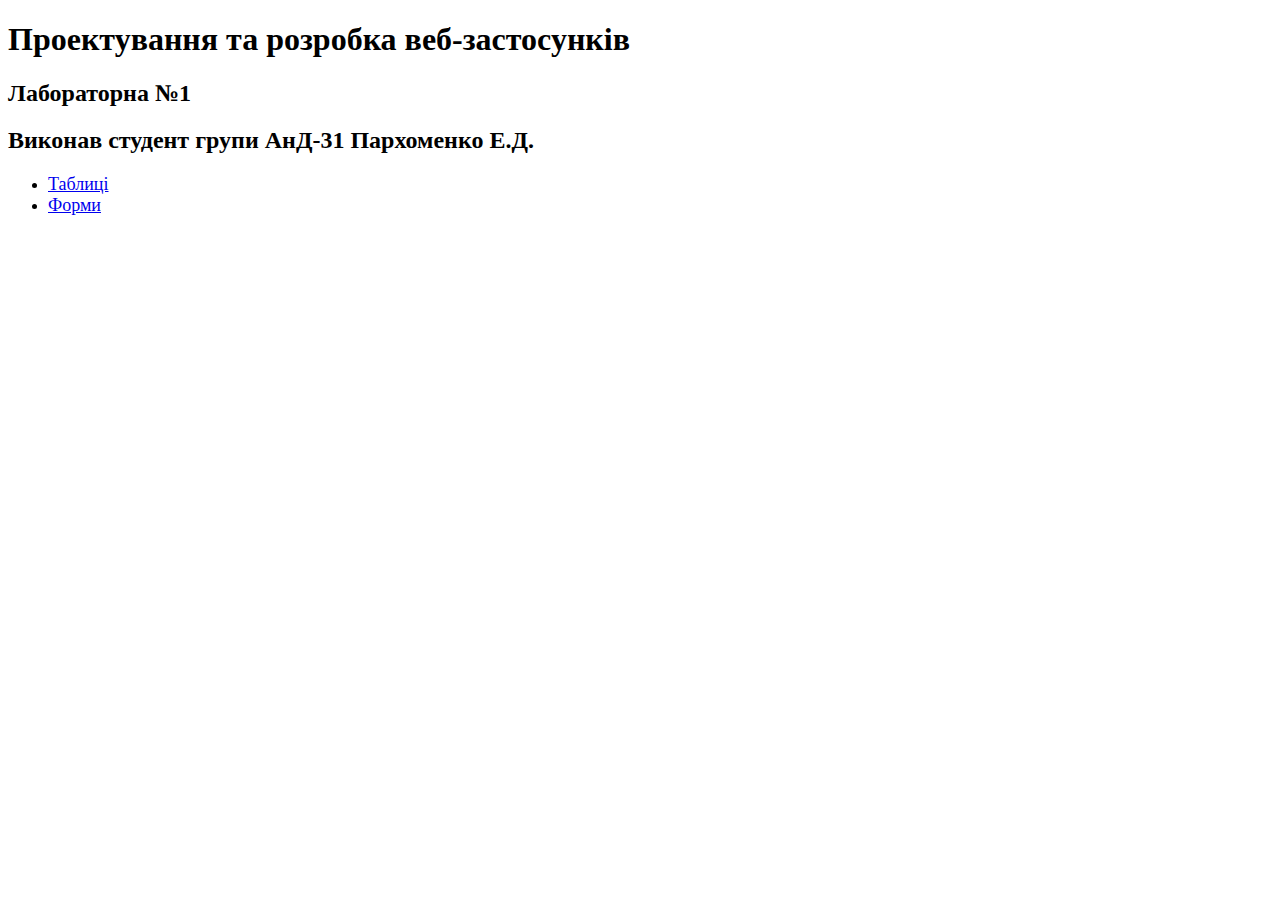
<file: lab1/index.html>
<!DOCTYPE html>
<html lang="ukr">
<head>
    <meta charset="UTF-8">
    <meta name="viewport" content="width=device-width, initial-scale=1.0">
    <title>Лабораторна №1</title>
</head>
<body>
    <h1>Проектування та розробка веб-застосунків</h1>
    <h2>Лабораторна №1</h2>
    <h2>Виконав студент групи АнД-31 Пархоменко Е.Д.</h2>
    <ul>
        <li>
            <a href = "table.html"><font size="4">Таблиці</font></a>
        </li>
        <li>
            <a href = "form.html"><font size="4">Форми</font></a>
        </li>
    </ul>
</body>
</html>
</file>
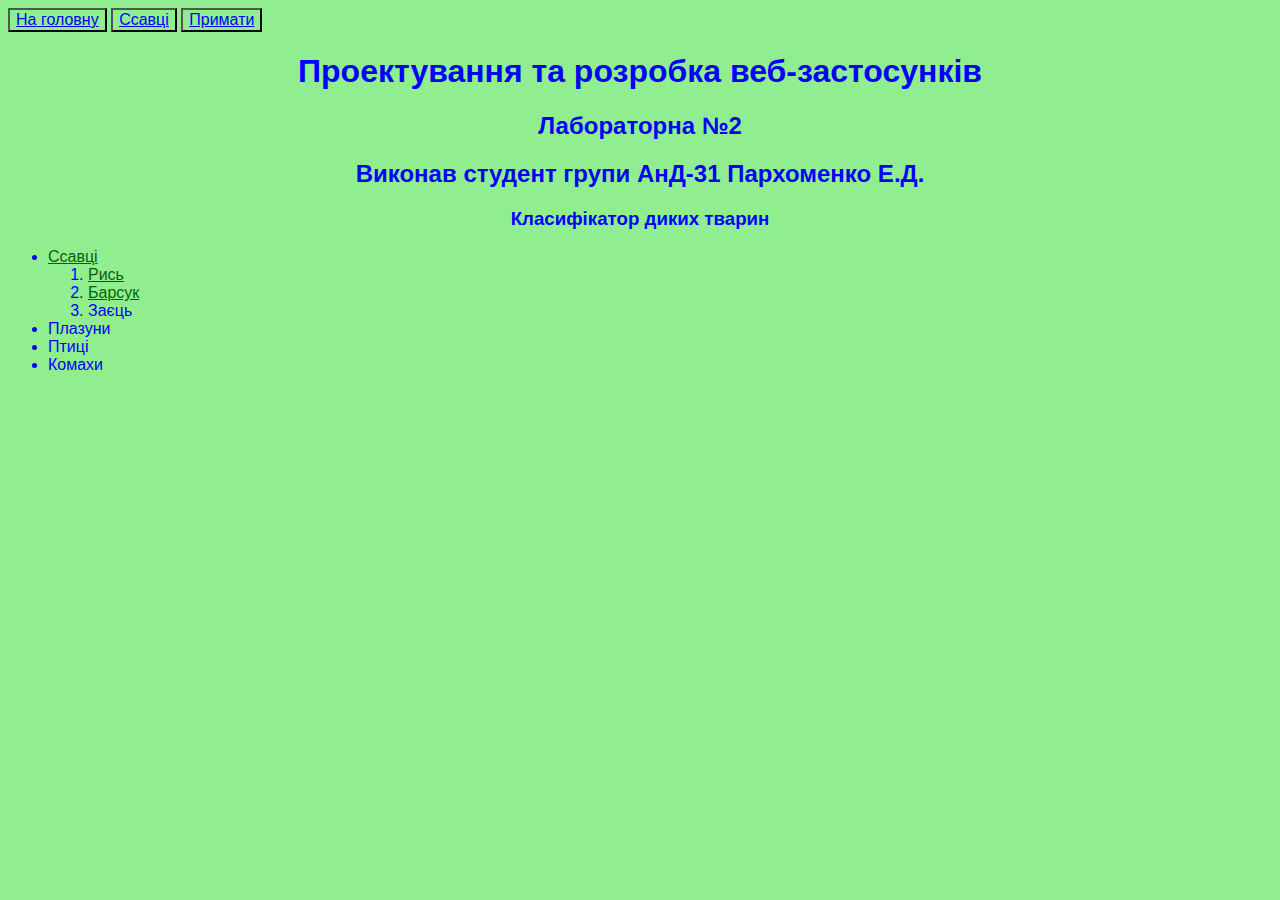
<file: lab2/index.html>
<!DOCTYPE html>
<html lang="ukr">
<head>
    <meta charset="UTF-8">
    <meta name="viewport" content="width=device-width, initial-scale=1.0">
    <link rel="stylesheet" href="css/index.css">
    <title>Лабораторна №2</title>
    <button class="button"><a href="index.html">На головну</a></button>
    <button class="button"><a href="mammal.html">Ссавці</a></button>
    <button class="button"><a href="monkey.html">Примати</a></button>
</head>
<body>
    <h1 align = "center" >Проектування та розробка веб-застосунків</h1>
    <h2>Лабораторна №2</h2>
    <h2>Виконав студент групи АнД-31 Пархоменко Е.Д.</h2>
    <h3>Класифікатор диких тварин</h3>
    <ul>
        <li><a href = "mammal.html"> Ссавці </a>
            <ol>
                <li><a href = "mammal.html#ryis">Рись</a></li>
                <li><a href = "mammal.html#barsuk">Барсук</a></li>
                <li>Заєць</li>
            </ol>
        </li>
        <li>Плазуни</li>
        <li>Птиці</li>
        <li>Комахи</li>
    </ul>
</body>
</file>
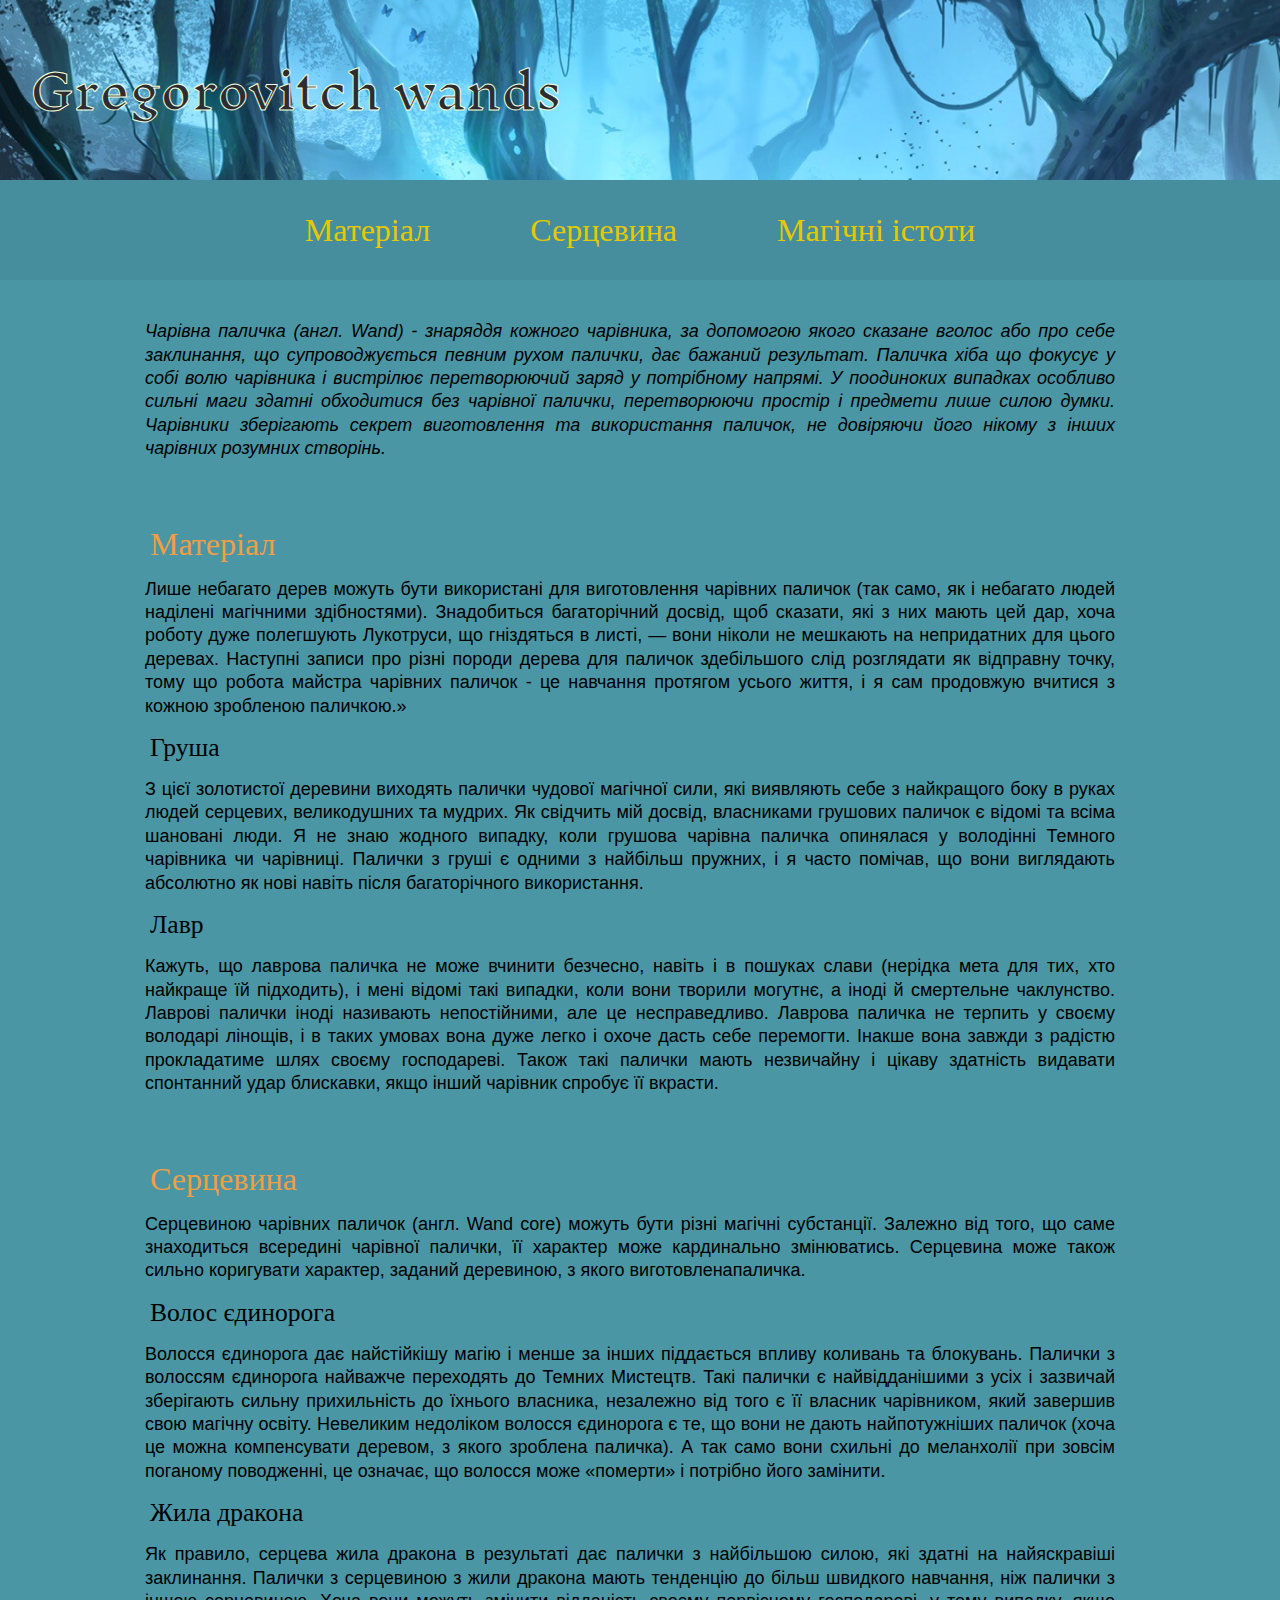
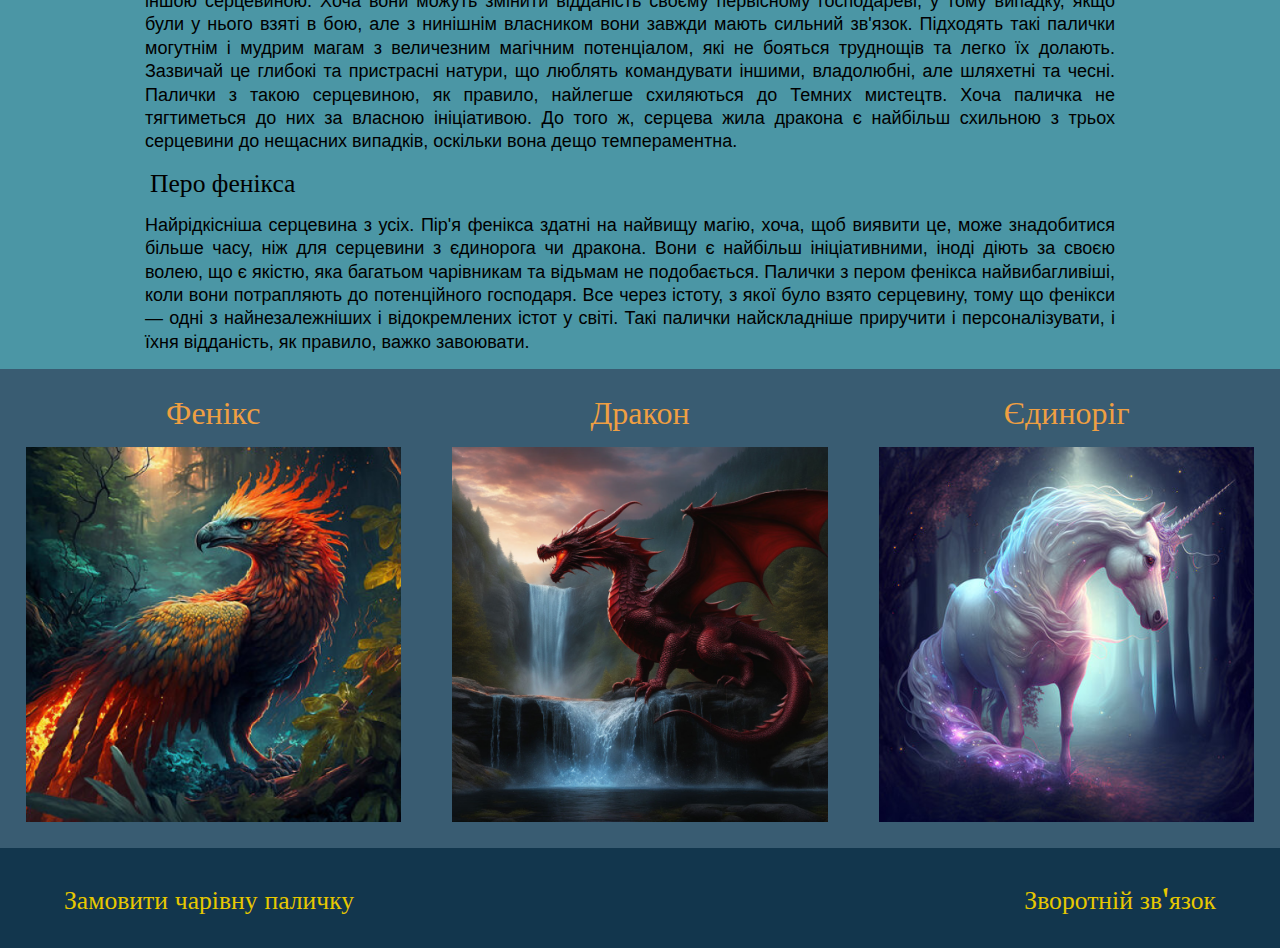
<file: my_module/index.html>
<!DOCTYPE html>
<html lang="uk">

<head>
    <meta charset="UTF-8">
    <meta name="viewport" content="width=device-width, initial-scale=1.0">
    <link rel="stylesheet" href="css/style.css">
    <title>МКР</title>
</head>

<body>
    <div class="container">
        <div class="flex align-center header">
            <a href="#" class="logo">
                <div class=" header_text">Gregorovitch wands</div>
            </a>
        </div>

        <div class="flex main">
            <div class="flex wrap justify-center additional" id="else">

                <div class="flex wrap align-center justify-center column name_img_container">
                    <div class="additional_name">Фенікс</div>
                    <img src="img/phoenix.png" alt="phoenix" class="additional_img">
                </div>
                <div class="flex wrap align-center justify-center column name_img_container">
                    <div class="additional_name">Дракон</div>
                    <img src="img/dragon.png" alt="dragon" class="additional_img">
                </div>
                <div class="flex wrap align-center justify-center column name_img_container">
                    <div class="additional_name">Єдиноріг</div>
                    <img src="img/unicorn.png" alt="unicorn" class="additional_img">
                </div>



            </div>
            <div class="menu_content_container">
                <div class="flex align-center flex-end menu">
                    <ul class="flex menu_list">
                        <li class="menu_item">
                            <a href="#mat" class="menu_link">
                                Матеріал
                            </a>
                        </li>
                        <li class="menu_item">
                            <a href="#in" class="menu_link">
                                Серцевина
                            </a>
                        </li>
                        <li class="menu_item">
                            <a href="#else" class="menu_link">
                                Магічні істоти
                            </a>
                        </li>
                    </ul>



                </div>
                <div class="flex wrap justify-center content">
                    <div class="text-block">
                        Чарівна паличка (англ. Wand) - знаряддя кожного чарівника, за допомогою якого сказане вголос або
                        про себе
                        заклинання, що супроводжується певним рухом палички, дає бажаний результат. Паличка хіба що
                        фокусує у собі
                        волю
                        чарівника і вистрілює перетворюючий заряд у потрібному напрямі. У поодиноких випадках особливо
                        сильні маги
                        здатні обходитися без чарівної палички, перетворюючи простір і предмети лише силою думки.
                        Чарівники
                        зберігають
                        секрет виготовлення та використання паличок, не довіряючи його нікому з інших чарівних розумних
                        створінь.
                    </div>
                    <div class="article_group">
                        <div class="content_title" id="mat">Матеріал</div>
                        <div class="text-block">
                            Лише небагато дерев можуть бути використані для виготовлення чарівних паличок (так само, як
                            і
                            небагато
                            людей
                            наділені магічними здібностями). Знадобиться багаторічний досвід, щоб сказати, які з них
                            мають
                            цей дар,
                            хоча
                            роботу дуже полегшують Лукотруси, що гніздяться в листі, — вони ніколи не мешкають на
                            непридатних для
                            цього
                            деревах. Наступні записи про різні породи дерева для паличок здебільшого слід розглядати як
                            відправну
                            точку,
                            тому що робота майстра чарівних паличок - це навчання протягом усього життя, і я сам
                            продовжую
                            вчитися з
                            кожною зробленою паличкою.»
                        </div>
                    </div>

                    <div class="article_group">
                        <div class="content_subtitle">Груша</div>

                        <div class="text-block">
                            З цієї золотистої деревини виходять палички чудової магічної сили, які виявляють себе з
                            найкращого боку
                            в
                            руках людей серцевих, великодушних та мудрих. Як свідчить мій досвід, власниками грушових
                            паличок є
                            відомі
                            та всіма шановані люди. Я не знаю жодного випадку, коли грушова чарівна паличка опинялася у
                            володінні
                            Темного чарівника чи чарівниці. Палички з груші є одними з найбільш пружних, і я часто
                            помічав,
                            що вони
                            виглядають абсолютно як нові навіть після багаторічного використання.
                        </div>
                    </div>


                    <div class="article_group">
                        <div class="content_subtitle">Лавр</div>

                        <div class="text-block">
                            Кажуть, що лаврова паличка не може вчинити безчесно, навіть і в пошуках слави (нерідка мета
                            для
                            тих, хто
                            найкраще їй підходить), і мені відомі такі випадки, коли вони творили могутнє, а іноді й
                            смертельне
                            чаклунство. Лаврові палички іноді називають непостійними, але це несправедливо. Лаврова
                            паличка
                            не
                            терпить у своєму володарі лінощів, і в таких умовах вона дуже легко і охоче дасть себе
                            перемогти. Інакше
                            вона завжди з радістю прокладатиме шлях своєму господареві. Також такі палички мають
                            незвичайну
                            і цікаву
                            здатність видавати спонтанний удар блискавки, якщо інший чарівник спробує її вкрасти.
                        </div>
                    </div>


                    <div class="article_group">
                        <div class="content_title" id="in">Серцевина</div>
                        <div class="text-block">Серцевиною чарівних паличок (англ. Wand core) можуть бути різні магічні
                            субстанції.
                            Залежно від того, що саме знаходиться всередині чарівної палички, її характер може
                            кардинально
                            змінюватись. Серцевина може також сильно коригувати характер, заданий деревиною, з якого
                            виготовлена
                            ​​паличка.</div>
                    </div>


                    <div class="article_group">
                        <div class="content_subtitle">Волос єдинорога</div>

                        <div class="text-block">
                            Волосся єдинорога дає найстійкішу магію і менше за інших піддається впливу коливань та
                            блокувань. Палички з волоссям єдинорога найважче переходять до Темних Мистецтв. Такі палички
                            є найвідданішими з усіх і зазвичай зберігають сильну прихильність до їхнього власника,
                            незалежно від того є її власник чарівником, який завершив свою магічну освіту. Невеликим
                            недоліком волосся єдинорога є те, що вони не дають найпотужніших паличок (хоча це можна
                            компенсувати деревом, з якого зроблена паличка). А так само вони схильні до меланхолії при
                            зовсім поганому поводженні, це означає, що волосся може «померти» і потрібно його замінити.
                        </div>
                    </div>


                    <div class="article_group">
                        <div class="content_subtitle">Жила дракона</div>

                        <div class="text-block">Як правило, серцева жила дракона в результаті дає палички з найбільшою
                            силою, які здатні на найяскравіші заклинання. Палички з серцевиною з жили дракона мають
                            тенденцію до більш швидкого навчання, ніж палички з іншою серцевиною. Хоча вони можуть
                            змінити відданість своєму первісному господареві, у тому випадку, якщо були у нього взяті в
                            бою, але з нинішнім власником вони завжди мають сильний зв'язок. Підходять такі палички
                            могутнім і мудрим магам з величезним магічним потенціалом, які не бояться труднощів та легко
                            їх долають. Зазвичай це глибокі та пристрасні натури, що люблять командувати іншими,
                            владолюбні, але шляхетні та чесні. Палички з такою серцевиною, як правило, найлегше
                            схиляються до Темних мистецтв. Хоча паличка не тягтиметься до них за власною ініціативою. До
                            того ж, серцева жила дракона є найбільш схильною з трьох серцевини до нещасних випадків,
                            оскільки вона дещо темпераментна.</div>
                    </div>


                    <div class="article_group">
                        <div class="content_subtitle">Перо фенікса</div>

                        <div class="text-block">
                            Найрідкісніша серцевина з усіх. Пір'я фенікса здатні на найвищу магію, хоча, щоб виявити це,
                            може знадобитися більше часу, ніж для серцевини з єдинорога чи дракона. Вони є найбільш
                            ініціативними, іноді діють за своєю волею, що є якістю, яка багатьом чарівникам та відьмам
                            не подобається. Палички з пером фенікса найвибагливіші, коли вони потрапляють до
                            потенційного господаря. Все через істоту, з якої було взято серцевину, тому що фенікси —
                            одні з найнезалежніших і відокремлених істот у світі. Такі палички найскладніше приручити і
                            персоналізувати, і їхня відданість, як правило, важко завоювати.
                        </div>
                    </div>



                </div>
            </div>
        </div>

    </div>

    <div class="flex justify-center footer">
        <ul class="flex align-center space-between footer_list">
            <li class="footer_item">
                <a href="#!" class="footer_link">
                    Замовити чарівну паличку
                </a>
            </li>
            <li class="footer_item">
                <a href="#!" class="footer_link">
                    Зворотній зв'язок
                </a>
            </li>
        </ul>


    </div>
    </div>
</body>

</html>
</file>
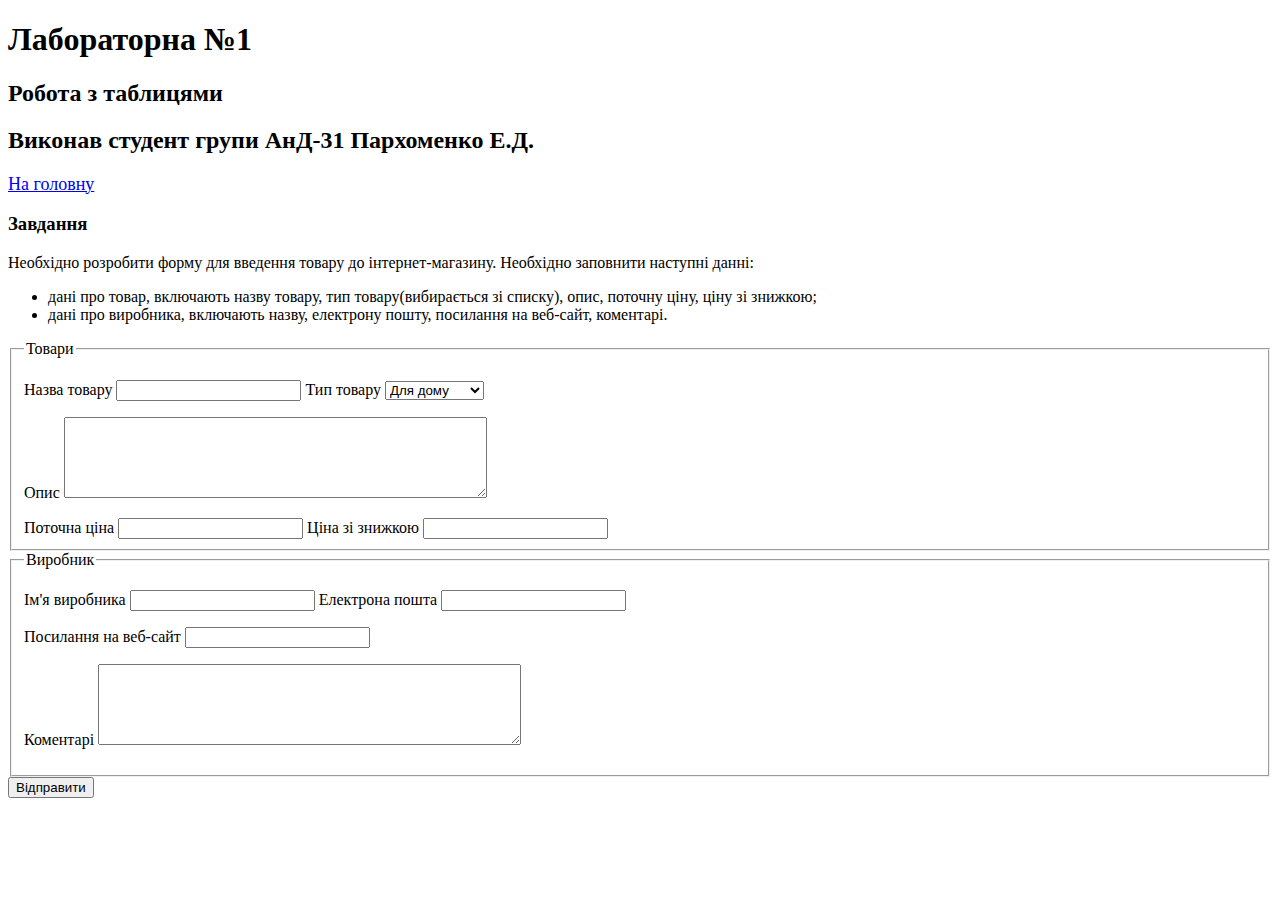
<file: lab1/form.html>
<!DOCTYPE html>
<html lang="ukr">
<head>
    <meta charset="UTF-8">
    <title>Таблиця  CHECK SKILLS</title>
</head>
<body>
    <h1>Лабораторна №1</h1>
    <h2>Робота з таблицями</h2>
    <h2>Виконав студент групи АнД-31 Пархоменко Е.Д.</h2>
    <a href="index.html"><font size="4">На головну</font></a>
    <h3>Завдання</h3>
    <p>Необхідно розробити форму для введення товару до інтернет-магазину. Необхідно заповнити наступні данні:</p>
    <ul>
        <li>дані про товар, включають назву товару, тип товару(вибирається зі
            списку), опис, поточну ціну, ціну зі знижкою;</li>
        <li>дані про виробника, включають назву, електрону пошту, посилання на
            веб-сайт, коментарі.</li>
    </ul>
    <from action="" method = POST">
        <fieldset>
            <legend>Товари</legend>
            <p>
                <label>Назва товару
                    <input id="p_name" type="text">
                </label>
                <label>Тип товару
                    <select>
                        <option>Для дому</option>
                        <option>Для саду</option>
                        <option>Для огороду</option>
                        <option>Інше</option>
                    </select>
                </label>
            </p>
            <p>
                <label>Опис
                    <textarea rows="5" cols="50"></textarea>
                </label>    
            </p>
            <label>Поточна ціна
                <input id="current_price" type="number" min="1" step="any">
            </label>
            <label>Ціна зі знижкою
                <input id="discounted_price" type="number" min="1" step="any">
            </label>
        </fieldset>
        <fieldset>
            <legend>Виробник</legend>
            <p>
                <label>Ім'я виробника
                    <input id="producer_name" type="text">
                </label>
                <label>Електрона пошта
                    <input id="producer_email" type="email">
                </label>
            </p>
            <label>Посилання на веб-сайт
                <input id="web_link" type="url">
            </label>
            <p>
                <label>Коментарі
                    <textarea rows="5" cols="50"></textarea>
                </label>
            </p>
        </fieldset>
        <button type="submit">Відправити</button>
    </from>
</body>
</file>
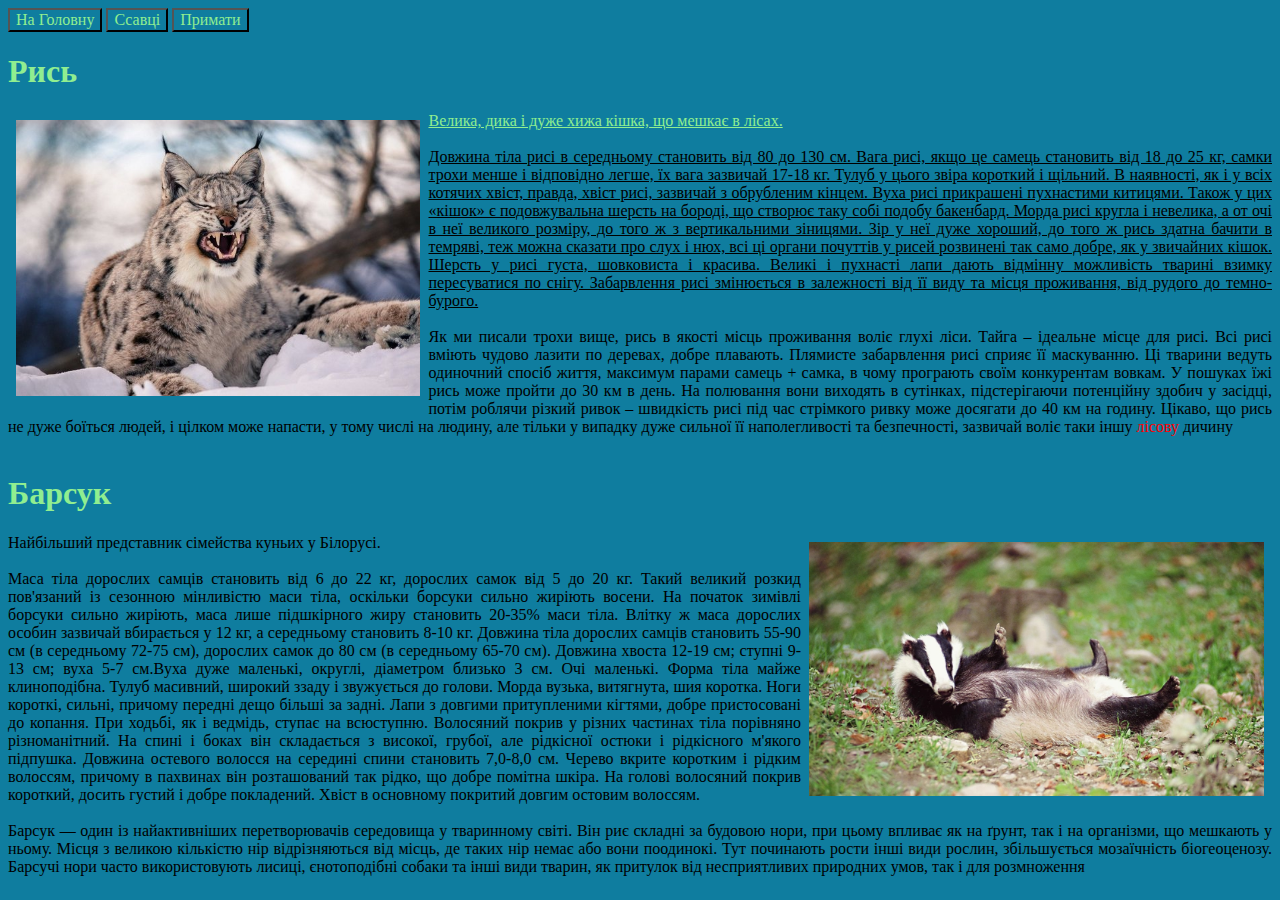
<file: lab2/mammal.html>
<!DOCTYPE html>
<html lang="ukr">
<head>
    <meta charset="UTF-8">
    <meta name="viewport" content="width=device-width, initial-scale=1.0">
    <link rel="stylesheet" href="css/info.css">
    <title>Лабораторна №2</title>
    <button class="button"><a href="index.html">На головну</a></button>
    <button class="button"><a href="mammal.html">Ссавці</a></button>
    <button class="button"><a href="monkey.html">Примати</a></button>
</head>
<body>
    <h1 id = "ryis">Рись</h1>
    <img src= "img/ryis-1.jpg" alt = "Рись ричить" class="img_left">

    <div class="par1" >
        Велика, дика і дуже хижа кішка, що мешкає в лісах.
    </div>
    <br>
    <div class="par2">
        Довжина тіла рисі в середньому становить від 80 до 130 см. 
        Вага рисі, якщо це самець становить від 18 до 25 кг, самки трохи менше 
        і відповідно легше, їх вага зазвичай 17-18 кг. Тулуб у цього звіра короткий 
        і щільний. В наявності, як і у всіх котячих хвіст, правда, хвіст рисі, зазвичай з обрубленим кінцем. 
        Вуха рисі прикрашені пухнастими китицями. Також у цих «кішок» є подовжувальна 
        шерсть на бороді, що створює таку собі подобу бакенбард. Морда рисі кругла 
        і невелика, а от очі в неї великого розміру, до того ж з вертикальними зіницями. 
        Зір у неї дуже хороший, до того ж рись здатна бачити в темряві, теж можна сказати про 
        слух і нюх, всі ці органи почуттів у рисей розвинені так само добре, як у 
        звичайних кішок. Шерсть у рисі густа, шовковиста і красива. 
        Великі і пухнасті лапи дають відмінну можливість тварині взимку 
        пересуватися по снігу. Забарвлення рисі змінюється в залежності від 
        її виду та місця проживання, від рудого до темно-бурого.
    </div>
    <br>
    <div class="par3">
        Як ми писали трохи вище, рись в якості місць проживання воліє глухі ліси. 
        Тайга – ідеальне місце для рисі. Всі рисі вміють чудово лазити по деревах, 
        добре плавають. Плямисте забарвлення рисі сприяє її маскуванню. Ці тварини 
        ведуть одиночний спосіб життя, максимум парами самець + самка, в чому 
        програють своїм конкурентам вовкам. 
        У пошуках їжі рись може пройти до 30 км в день. 
        На полювання вони виходять в сутінках, підстерігаючи потенційну здобич 
        у засідці, потім роблячи різкий ривок – швидкість рисі під час стрімкого 
        ривку може досягати до 40 км на годину. Цікаво, що рись не дуже боїться людей, 
        і цілком може напасти, у тому числі на людину, але тільки у випадку 
        дуже сильної її наполегливості та безпечності, зазвичай воліє таки іншу 
        <span>лісову</span> дичину
    </div>
    <br>
    <h1 id = "barsuk">Барсук</h1>
    <img src= "img/barsuk.jpg" alt = "Барсук лежить" class="img_right">
    <div class="par4" >Найбільший представник сімейства куньих у Білорусі. </div>
    <br>
    <div class="par5" >Маса тіла дорослих самців становить від 6 до 22 кг, дорослих самок від 5 
        до 20 кг. Такий великий розкид пов'язаний із сезонною мінливістю маси 
        тіла, оскільки борсуки сильно жиріють восени. На початок зимівлі борсуки 
        сильно жиріють, маса лише підшкірного жиру становить 20-35% маси тіла. 
        Влітку ж маса дорослих особин зазвичай вбирається у 12 кг, а середньому 
        становить 8-10 кг. Довжина тіла дорослих самців становить 55-90 см (в середньому 
        72-75 см), дорослих самок до 80 см (в середньому 65-70 см). Довжина хвоста 12-19 
        см; ступні 9-13 см; вуха 5-7 см.Вуха дуже маленькі, округлі, діаметром близько 
        3 см. Очі маленькі. Форма тіла майже клиноподібна. Тулуб масивний, широкий ззаду 
        і звужується до голови. Морда вузька, витягнута, шия коротка. Ноги короткі, 
        сильні, причому передні дещо більші за задні. Лапи з довгими притупленими кігтями, 
        добре пристосовані до копання. При ходьбі, як і ведмідь, ступає на всюступню. 
        Волосяний покрив у різних частинах тіла порівняно різноманітний. На спині і 
        боках він складається з високої, грубої, але рідкісної остюки і рідкісного 
        м'якого підпушка. Довжина остевого волосся на середині спини становить 7,0-8,0 см. 
        Черево вкрите коротким і рідким волоссям, причому в пахвинах він розташований 
        так рідко, що добре помітна шкіра. На голові волосяний покрив короткий, досить 
        густий і добре покладений. Хвіст в основному покритий довгим остовим волоссям.</div>
    <br>
    <div class="par6">Барсук — один із найактивніших перетворювачів середовища у 
            тваринному світі. Він риє складні за будовою нори, при цьому впливає як на 
            ґрунт, так і на організми, що мешкають у ньому. Місця з великою кількістю 
            нір відрізняються від місць, де таких нір немає або вони поодинокі. 
            Тут починають рости інші види рослин, збільшується мозаїчність біогеоценозу. 
            Барсучі нори часто використовують лисиці, єнотоподібні собаки та інші види 
            тварин, як притулок від несприятливих природних умов, так і для розмноження</div>
    
</body>
</html>
</file>
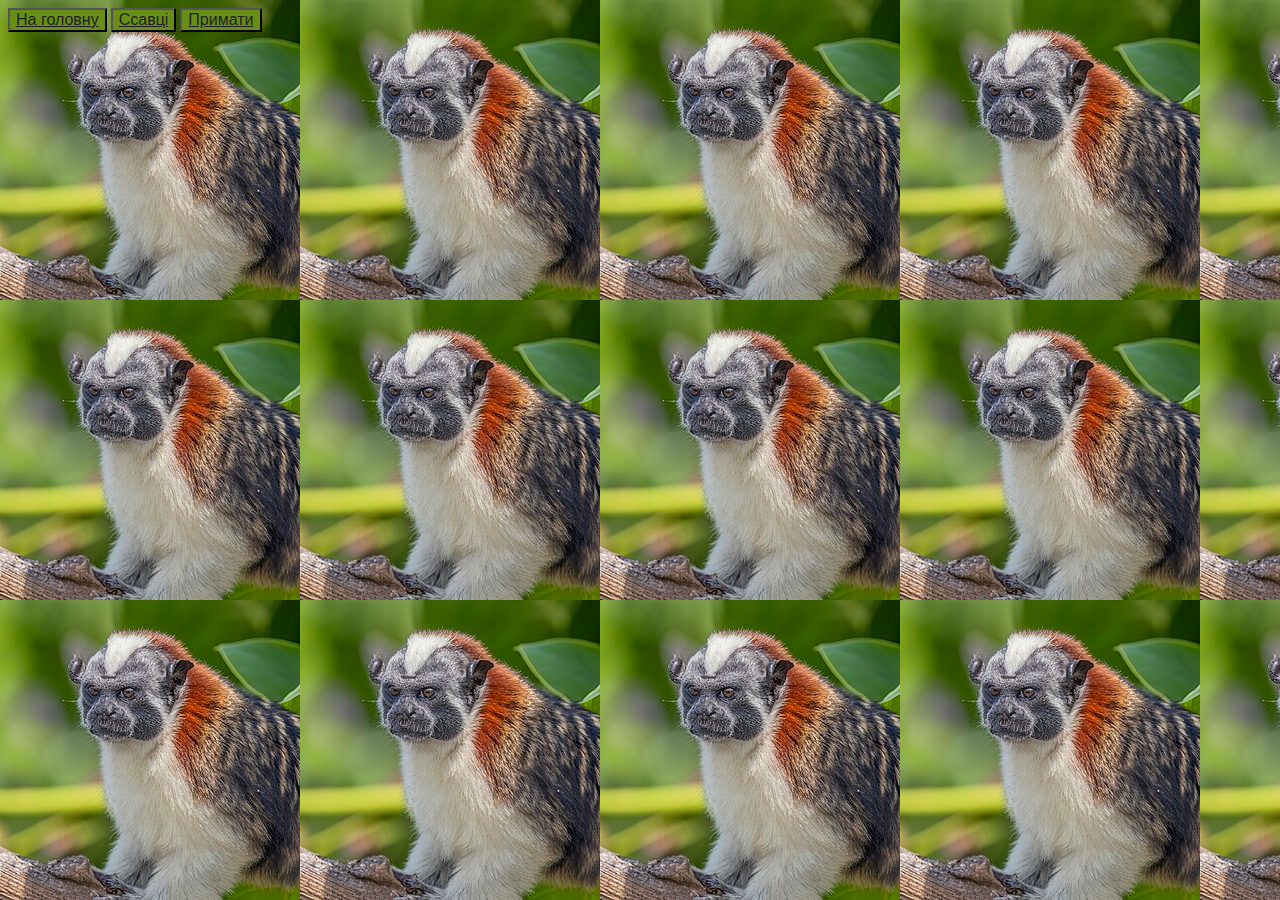
<file: lab2/monkey.html>
<!DOCTYPE html>
<html lang="ukr">
<head>
    <meta charset="UTF-8">
    <meta name="viewport" content="width=device-width, initial-scale=1.0">
    <link rel="stylesheet" href="css/pict.css">
    <button class="button"><a href="index.html">На головну</a></button>
    <button class="button"><a href="mammal.html">Ссавці</a></button>
    <button class="button"><a href="monkey.html">Примати</a></button>
    <title>Лабораторна №2</title>
</head>
<body>

</body>
</html>
</file>
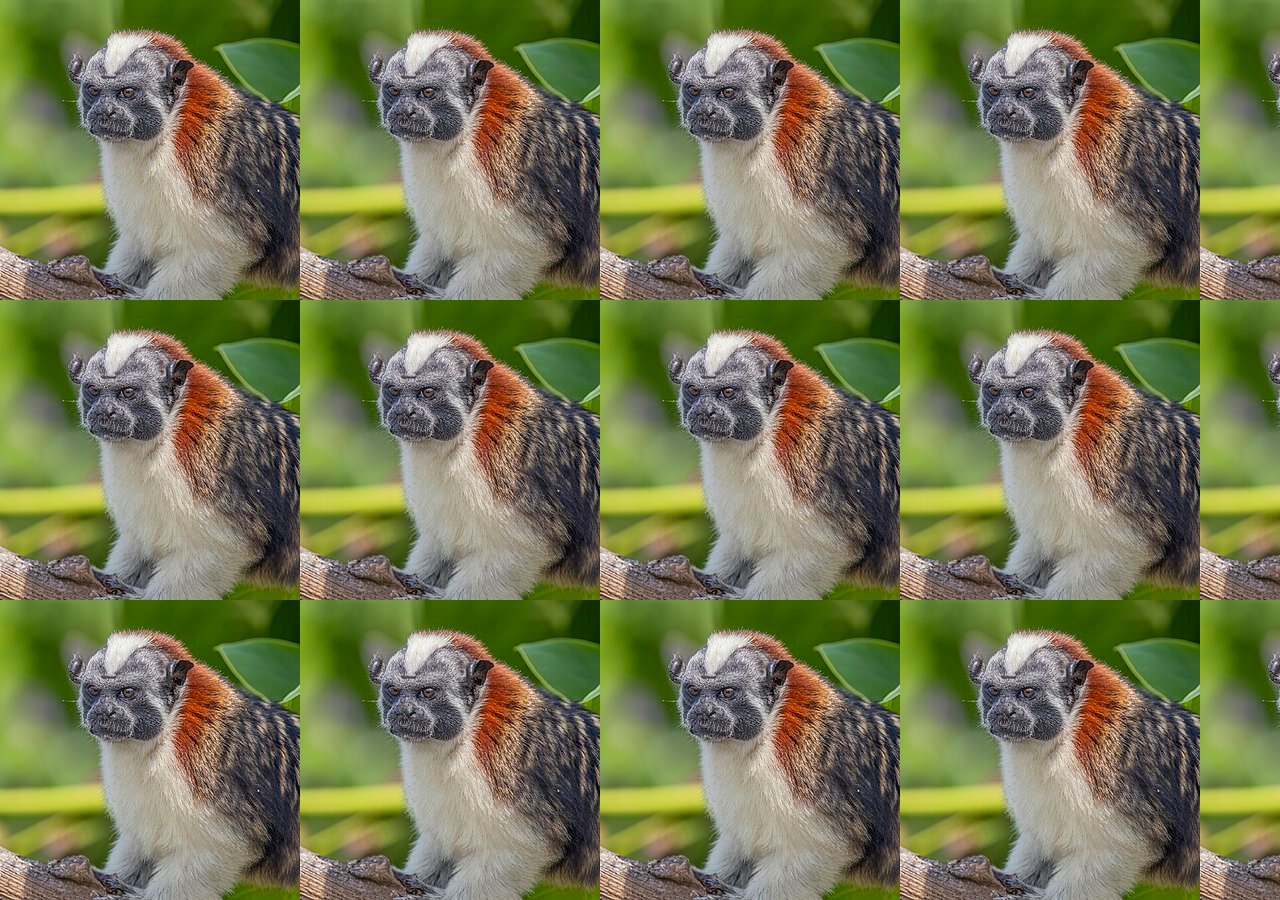
<file: lab2/pict.html>
<!DOCTYPE html>
<html lang="en">
<head>
    <meta charset="UTF-8">
    <meta name="viewport" content="width=device-width, initial-scale=1.0">
    <link rel="stylesheet" href="css/pict.css">
    <title>Друга лабораторна</title>
</head>
<body>

</body>
</html>
</file>
<file: lab2/css/index.css>
button {
    background-color: lightgreen;
    font-size: medium;
}
button > a {
    color: blue;
}
h1, h2, h3 {
    text-align: center;
}
a {
    color: darkgreen;
}
body {
    background-color: lightgreen;
    color: blue ;
    font-family: Verdana, Geneva, Tahoma, sans-serif;
}
</file>
<file: lab2/css/info.css>
* {
    font-family:Georgia, 'Times New Roman', Times, serif;
    text-align: justify;
    background-color: rgb(15, 125, 159);
}

h1 {
    color:lightgreen;
}
.button > a {
    text-align: center;
    text-transform: capitalize;
    color: lightgreen;
    font-size:medium;
    text-decoration: none;
}

.par1 {
    color: lightgreen;
    text-decoration: underline;
}
.par2 {
    text-decoration: underline;
}
.par3 > span {
    font: italic;
    color: red;
}
.img_left { 
    float: left;
    width: 32%;
    border: 8px solid rgb(15, 125, 159);
}
.img_right {
    float: right;
    width: 36%;
    border: 8px solid rgb(15, 125, 159);
}
</file>
<file: lab2/css/pict.css>
button {
    background-color: #698e15;
    font-size: medium;
}
button > a {
    color: #211e28;
}
body {
    
    background-image: url("../img/misha.jpg");
    
}
</file>
<file: my_module/css/style.css>
@import url(reset.css);
@import url(base.css);
@import url(content.css);
@import url(header.css);
@import url(footer.css);
@import url(menu.css);
@import url(additional.css);
@import url(media.css);

.flex {
    display: flex;
}
.align-center {
    align-items: center;
}
.wrap {
    flex-wrap: wrap;
}
.justify-center{
    justify-content: center;
}
.flex-end {
    justify-content: flex-end;
}
.column {
    flex-direction: column;
}
.space-between {
    justify-content: space-between;
}
.flex-row {
    flex-direction: row;
}
</file>
